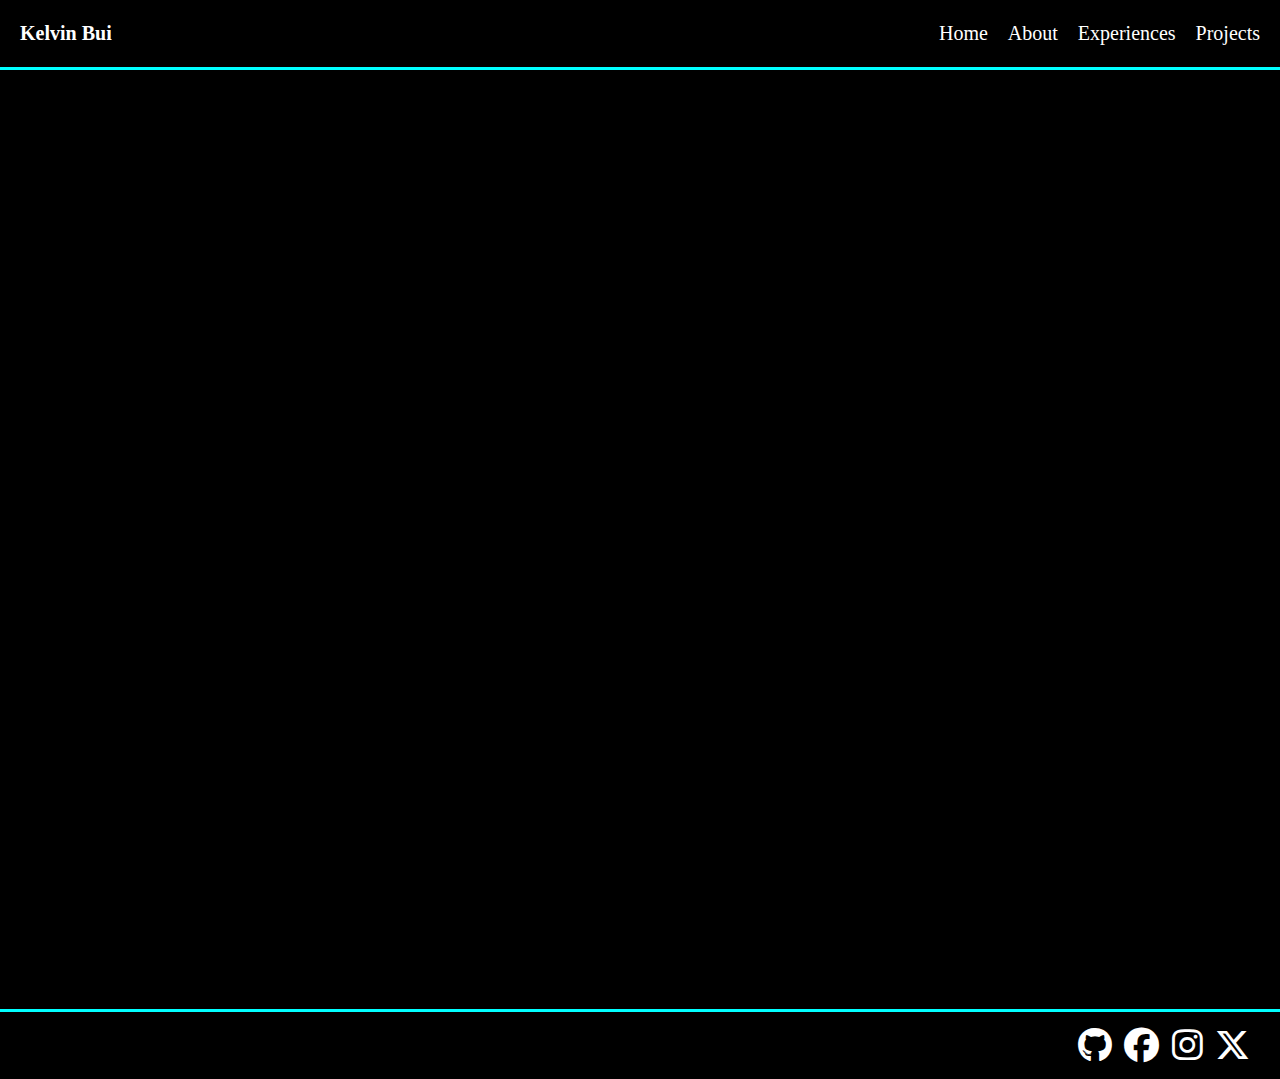
<file: index.html>
<!DOCTYPE html>
<html lang="en" style="scroll-behavior: smooth; scroll-restoration: manual">
  <head>
    <meta charset="UTF-8" />
    <meta name="viewport" content="width=device-width, initial-scale=1.0" />
    <title>Kelvin's portfolio</title>
    <link
      rel="stylesheet"
      href="https://cdnjs.cloudflare.com/ajax/libs/font-awesome/6.5.0/css/all.min.css"
    />

    <link rel="stylesheet" href="style.css" />
  </head>
  <body>
    <!-- Create navbar -->
    <nav class="navbar">
      <div class="text-nav myname">
        <span style="font-weight: bolder">Kelvin Bui</span>
      </div>

      <ul class="links">
        <li class="text-nav"><a href="index2.html">Home</a></li>
        <li class="text-nav"><a href="#About">About</a></li>
        <li class="text-nav"><a href="#">Experiences</a></li>
        <li class="text-nav"><a href="#">Projects</a></li>
      </ul>
    </nav>
    <!-- Content -->
    <div class="container">
      <div class="sub-container text text-right">
        <h1 class="header">Kelvin Bui</h1>
        <p>
          A random guy with passion on coding (Especially on competitive
          programing)
        </p>
      </div>
      <div class="sub-container text text-left">
        <h1 class="header" id="About">About me</h1>
        <p>
          Hi! I'm an international student in 11th grade, studying in Houston,
          Texas. I'm deeply passionate about coding and love solving problems
          through programming. I enjoy taking on challenges, learning new
          technologies, and exploring creative solutions. Studying abroad has
          allowed me to embrace diverse experiences while sharpening my skills
          for an exciting future in technology!
        </p>
      </div>
      <div class="sub-container text text-right">
        <h1 class="header">Kelvin Bui</h1>
        <p>
          Lorem ipsum dolor sit amet consectetur adipisicing elit.
          Necessitatibus ut quas nobis aliquid provident obcaecati et fugiat
          doloribus ea ratione. Lorem, ipsum dolor sit amet consectetur
          adipisicing elit. Porro similique vero quae ea. Hic ipsam perspiciatis
          exercitationem cumque sed! Distinctio maxime fugiat, dolor assumenda
          quam nihil tempore quibusdam beatae. Saepe!
        </p>
      </div>
      <div class="sub-container text text-left">
        <h1 class="header">Kelvin Bui</h1>
        <p>
          Lorem ipsum dolor sit amet consectetur adipisicing elit.
          Necessitatibus ut quas nobis aliquid provident obcaecati et fugiat
          doloribus ea ratione. Lorem, ipsum dolor sit amet consectetur
          adipisicing elit. Porro similique vero quae ea. Hic ipsam perspiciatis
          exercitationem cumque sed! Distinctio maxime fugiat, dolor assumenda
          quam nihil tempore quibusdam beatae. Saepe!
        </p>
      </div>
      <div class="sub-container text text-right">
        <h1 class="header">Kelvin Bui</h1>
        <p>
          Lorem ipsum dolor sit amet consectetur adipisicing elit.
          Necessitatibus ut quas nobis aliquid provident obcaecati et fugiat
          doloribus ea ratione. Lorem, ipsum dolor sit amet consectetur
          adipisicing elit. Porro similique vero quae ea. Hic ipsam perspiciatis
          exercitationem cumque sed! Distinctio maxime fugiat, dolor assumenda
          quam nihil tempore quibusdam beatae. Saepe!
        </p>
      </div>
      <div class="sub-container text text-left">
        <h1 class="header">Kelvin Bui</h1>
        <p>
          Lorem ipsum dolor sit amet consectetur adipisicing elit.
          Necessitatibus ut quas nobis aliquid provident obcaecati et fugiat
          doloribus ea ratione. Lorem, ipsum dolor sit amet consectetur
          adipisicing elit. Porro similique vero quae ea. Hic ipsam perspiciatis
          exercitationem cumque sed! Distinctio maxime fugiat, dolor assumenda
          quam nihil tempore quibusdam beatae. Saepe!
        </p>
      </div>
    </div>
    <footer class="footer">
      <a href="github.com"><i class="fa-brands fa-github"></i></a>
      <a href="github.com"><i class="fa-brands fa-facebook"></i></a>
      <a href="github.com"><i class="fa-brands fa-instagram"></i></a>
      <a href="github.com"><i class="fa-brands fa-x-twitter"></i></a>
    </footer>
  </body>

  <script src="script.js"></script>
</html>
</file>
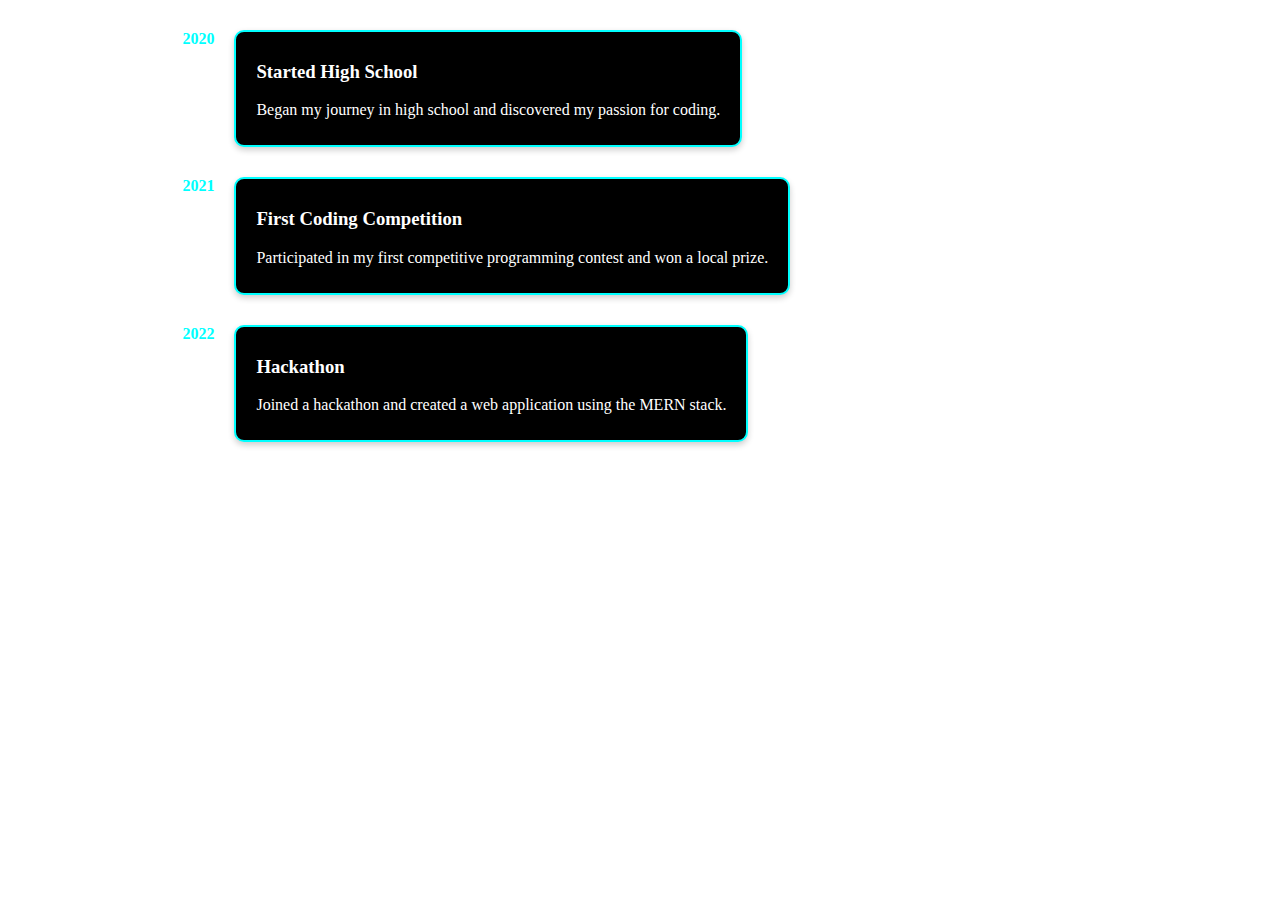
<file: timeline-test.html>
<!DOCTYPE html>
<html lang="en">
  <head>
    <meta charset="UTF-8" />
    <meta name="viewport" content="width=device-width, initial-scale=1.0" />
    <title>Document</title>
    <link rel="stylesheet" href="css.css" />
  </head>
  <body>
    <div class="timeline">
      <div class="timeline-item">
        <div class="timeline-date">2020</div>
        <div class="timeline-content">
          <h3>Started High School</h3>
          <p>
            Began my journey in high school and discovered my passion for
            coding.
          </p>
        </div>
      </div>
      <div class="timeline-item">
        <div class="timeline-date">2021</div>
        <div class="timeline-content">
          <h3>First Coding Competition</h3>
          <p>
            Participated in my first competitive programming contest and won a
            local prize.
          </p>
        </div>
      </div>
      <div class="timeline-item">
        <div class="timeline-date">2022</div>
        <div class="timeline-content">
          <h3>Hackathon</h3>
          <p>
            Joined a hackathon and created a web application using the MERN
            stack.
          </p>
        </div>
      </div>
    </div>
  </body>
</html>
</file>
<file: style.css>
* {
  box-sizing: border-box; /* Đảm bảo viền và padding được tính trong width */
  color: white;
}

body {
  background-color: black;
  margin: 0;
}
.navbar {
  position: fixed;
  top: 0;
  left: 0;
  width: 100%;
  height: 70px; /* Đặt chiều cao navbar */
  background-color: black;
  border-bottom: 3px solid cyan;
  color: white;
  display: flex;
  justify-content: space-between;
  align-items: center;
  padding: 0 20px;
  transition: transform 0.3s ease; /* Mượt khi ẩn/hiện */
  z-index: 1000; /* Giúp navbar luôn nằm trên cùng */
}
.text-nav {
  color: white;
  list-style: none;
  font-size: 20px;
}

.text-nav a {
  font-size: 20px;
  color: white;
  text-decoration: none;
  display: inline-block;
  transition: transform 0.3s ease;
}
.text-nav a:hover {
  font-weight: bold;
  transform: scale(1.1);
  color: cyan; /
}
.links {
  display: flex;
  gap: 20px;
  list-style: none; 
}
.container {
  margin-left: 25%;
  margin-right:25%;
  margin-top: 100px;

}
.container p {
  font-size: 16px;
  margin-bottom: 30px;
  
}
footer {
  height: 70px;
  margin: 0;
  border-top: 3px solid cyan;
  display: flex;
  justify-content: flex-end;
  padding-right: 30px;
  align-items: center;
  gap: 1%;
}
html, body {
  margin: 0;
  padding: 0;
  overflow-x: hidden; /* Tránh cuộn ngang */
  scroll-behavior: smooth; /* Cuộn mượt */
}

.navbar.hidden {
  transform: translateY(-93%); /* Dịch chuyển navbar ra khỏi màn hình */
}

.sub-container {
  position: relative;
  opacity: 0; /* Ban đầu ẩn */
  transform: translateX(-100%);
  animation: slideInLeft 1.5s cubic-bezier(0.4, 0.0, 0.2, 1) forwards;
  will-change: transform, opacity; /* Tối ưu hóa render */
}

.sub-container:nth-child(even) {
  transform: translateX(100%);
  animation: slideInRight 1.5s cubic-bezier(0.4, 0.0, 0.2, 1) forwards;
  will-change: transform, opacity;
}

i {
  font-size: 35px;
}
@keyframes slideInLeft {
  0% {
    opacity: 0;
    transform: translateX(-100%);
  }
  100% {
    opacity: 1;
    transform: translateX(0);
  }
}


@keyframes slideInRight {
  0% {
    opacity: 0;
    transform: translateX(100%);
  }
  100% {
    opacity: 1;
    transform: translateX(0);
  }
}


.sub-container:nth-child(odd) {
  animation-delay: 0.2s;
}

.sub-container:nth-child(even) {
  animation-delay: 0.4s;
}
</file>
<file: css.css>
.timeline {
  position: relative;
  margin: 20px auto;
  padding: 10px 0;
  width: 80%;
}

.timeline-item {
  display: flex;
  align-items: flex-start;
  margin-bottom: 30px;
}

.timeline-date {
  font-weight: bold;
  color: cyan;
  margin-right: 20px;
  min-width: 80px;
  text-align: right;
}

.timeline-content {
  background-color: black;
  color: white;
  border: 2px solid cyan;
  border-radius: 10px;
  padding: 10px 20px;
  box-shadow: 0px 3px 6px rgba(0, 0, 0, 0.2);
  transition: transform 0.3s ease-in-out;
}

.timeline-content:hover {
  transform: scale(1.05);
}
</file>
